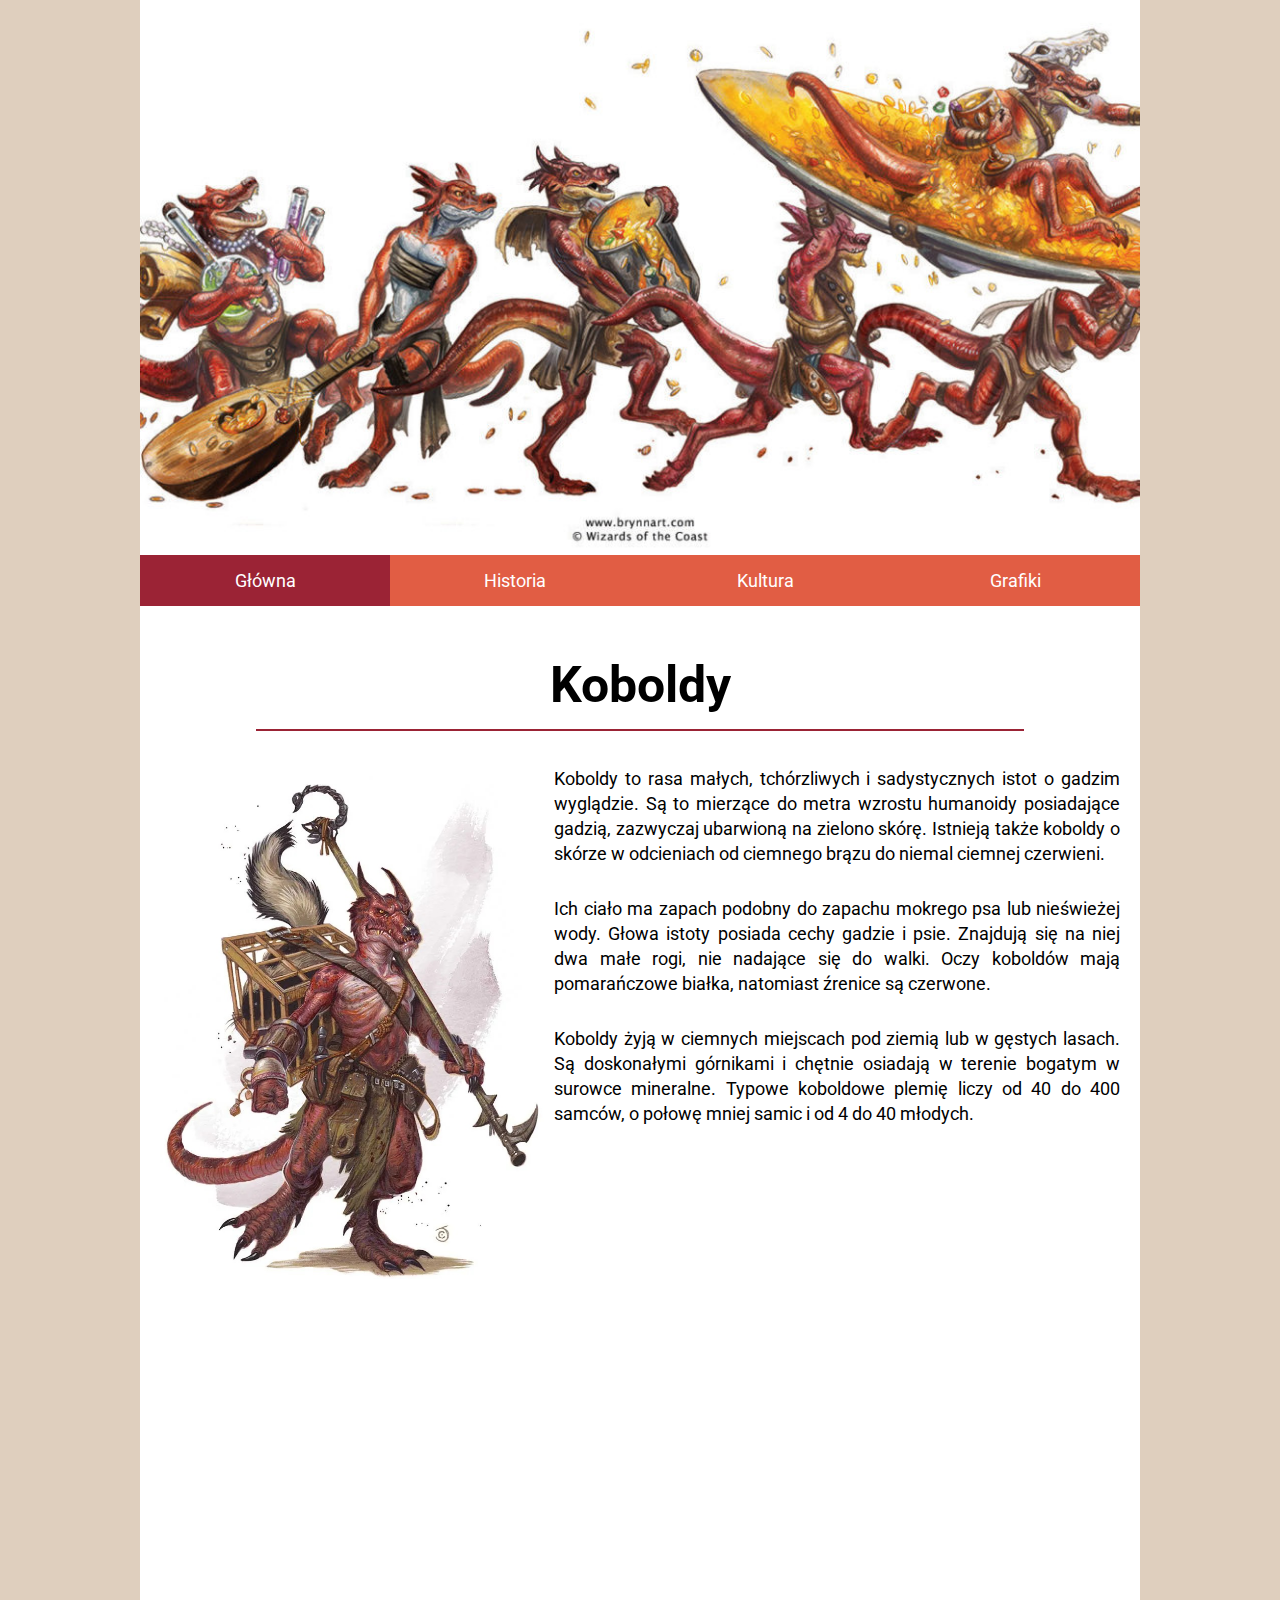
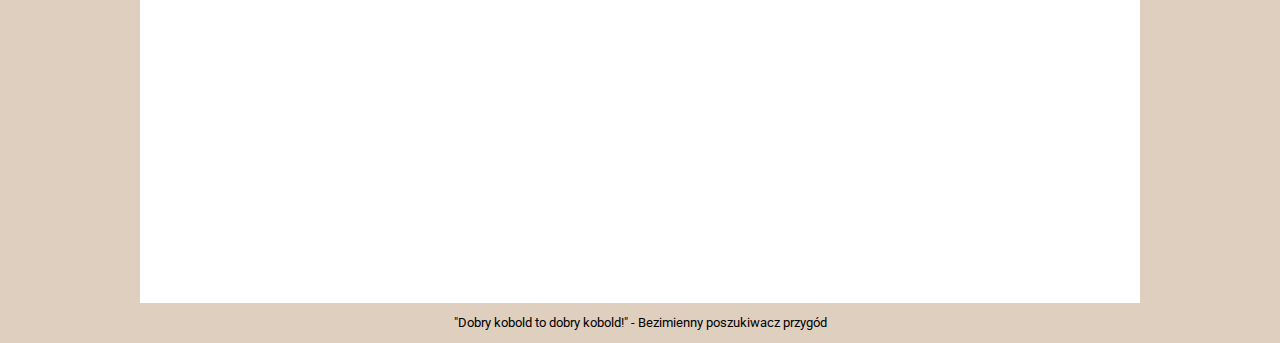
<file: index.html>
<!DOCTYPE html>
<html lang="pl">
    <head>
        <meta charset="UTF-8">
        <meta name="viewpoint" content="width=device-width, initial-scale=1.0">
        <title>Koboldy</title>
        <link rel="preconnect" href="https://fonts.googleapis.com">
        <link rel="preconnect" href="https://fonts.gstatic.com" crossorigin>
        <link href="https://fonts.googleapis.com/css2?family=Roboto:ital,wght@0,400;1,900&display=swap" rel="stylesheet">
        <link rel="icon" href="favicon.ico">
        <link rel="shortcut icon" href="favicon.ico" type="image">
        <link rel="stylesheet" href="style.css">
    </head>

    <body>
        <div id="main">
            <header>
                <img src="header.jpg" alt="koboldy - header"/>
            </header>

            <nav>
                <a class="menu active" href="index.html">Główna</a><a class="menu" 
                href="historia.html">Historia</a><a class="menu" 
                href="kultura.html">Kultura</a><a class="menu" 
                href="grafiki.html">Grafiki</a>
                
            </nav>

            <section>
                <article>
                    <h1>Koboldy</h1>
                    <p><img class="left" src="kobold.jpg" alt="kobold"/>Koboldy to rasa małych, tchórzliwych i sadystycznych istot o gadzim wyglądzie. 
                        Są to mierzące do metra wzrostu humanoidy posiadające gadzią, zazwyczaj ubarwioną na zielono skórę. 
                        Istnieją także koboldy o skórze w odcieniach od ciemnego brązu do niemal ciemnej czerwieni.</p>
                    <p>Ich ciało ma zapach podobny do zapachu mokrego psa lub nieświeżej wody. 
                        Głowa istoty posiada cechy gadzie i psie. Znajdują się na niej dwa małe rogi, nie nadające się do walki. 
                        Oczy koboldów mają pomarańczowe białka, natomiast źrenice są czerwone.</p>
                    <p>Koboldy żyją w ciemnych miejscach pod ziemią lub w gęstych lasach. 
                        Są doskonałymi górnikami i chętnie osiadają w terenie bogatym w surowce mineralne. 
                        Typowe koboldowe plemię liczy od 40 do 400 samców, o połowę mniej samic i od 4 do 40 młodych.</p>
                </article>
                
                <iframe width="1000" height="600" src="https://www.youtube.com/embed/fS5lRZRC0B0" title="YouTube video player" frameborder="0" allow="accelerometer; autoplay; clipboard-write; encrypted-media; gyroscope; picture-in-picture" allowfullscreen></iframe>

            </section>

            <footer>"Dobry kobold to dobry kobold!" - Bezimienny poszukiwacz przygód</footer>

        </div>
    </body>
</html>
</file>
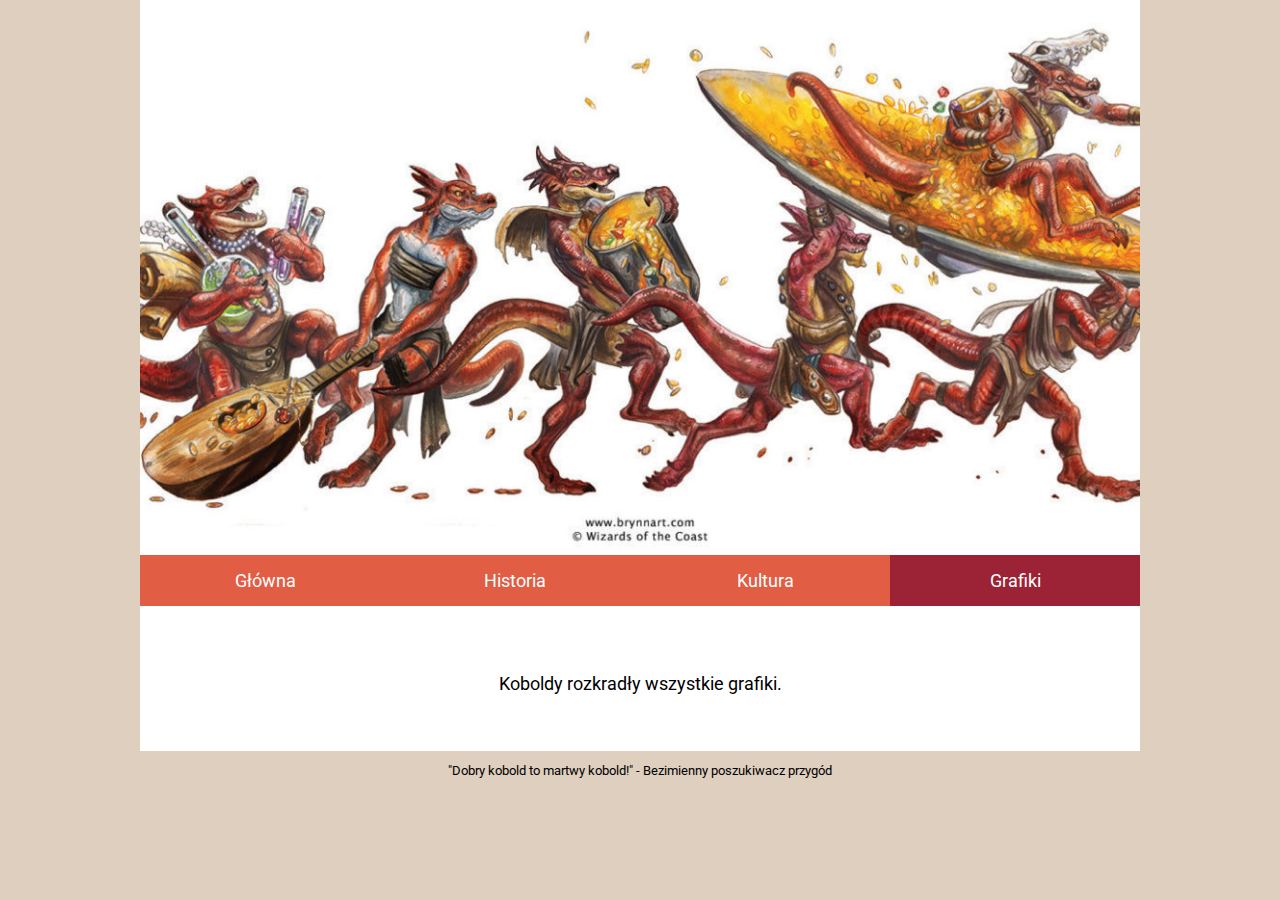
<file: grafiki.html>
<!DOCTYPE html>
<html lang="pl">
    <head>
        <meta charset="UTF-8">
        <meta name="viewpoint" content="width=device-width, initial-scale=1.0">
        <title>Koboldy</title>
        <link rel="preconnect" href="https://fonts.googleapis.com">
        <link rel="preconnect" href="https://fonts.gstatic.com" crossorigin>
        <link href="https://fonts.googleapis.com/css2?family=Roboto:ital,wght@0,400;1,900&display=swap" rel="stylesheet">
        <link rel="icon" href="favicon.ico">
        <link rel="shortcut icon" href="favicon.ico" type="image">
        <link rel="stylesheet" href="style.css">
    </head>

    <body>
        <div id="main">
            <header>
                <img src="header.jpg" alt="koboldy - header"/>
            </header>

            <nav>
                <a class="menu" href="index.html">Główna</a><a class="menu" 
                href="historia.html">Historia</a><a class="menu" 
                href="kultura.html">Kultura</a><a class="menu active" 
                href="grafiki.html">Grafiki</a>
                
            </nav>

            <section>
                <article>
                    <p class="inne">Koboldy rozkradły wszystkie grafiki.</p>
                </article>               

            </section>

            <footer>"Dobry kobold to martwy kobold!" - Bezimienny poszukiwacz przygód</footer>

        </div>
    </body>
</html>
</file>
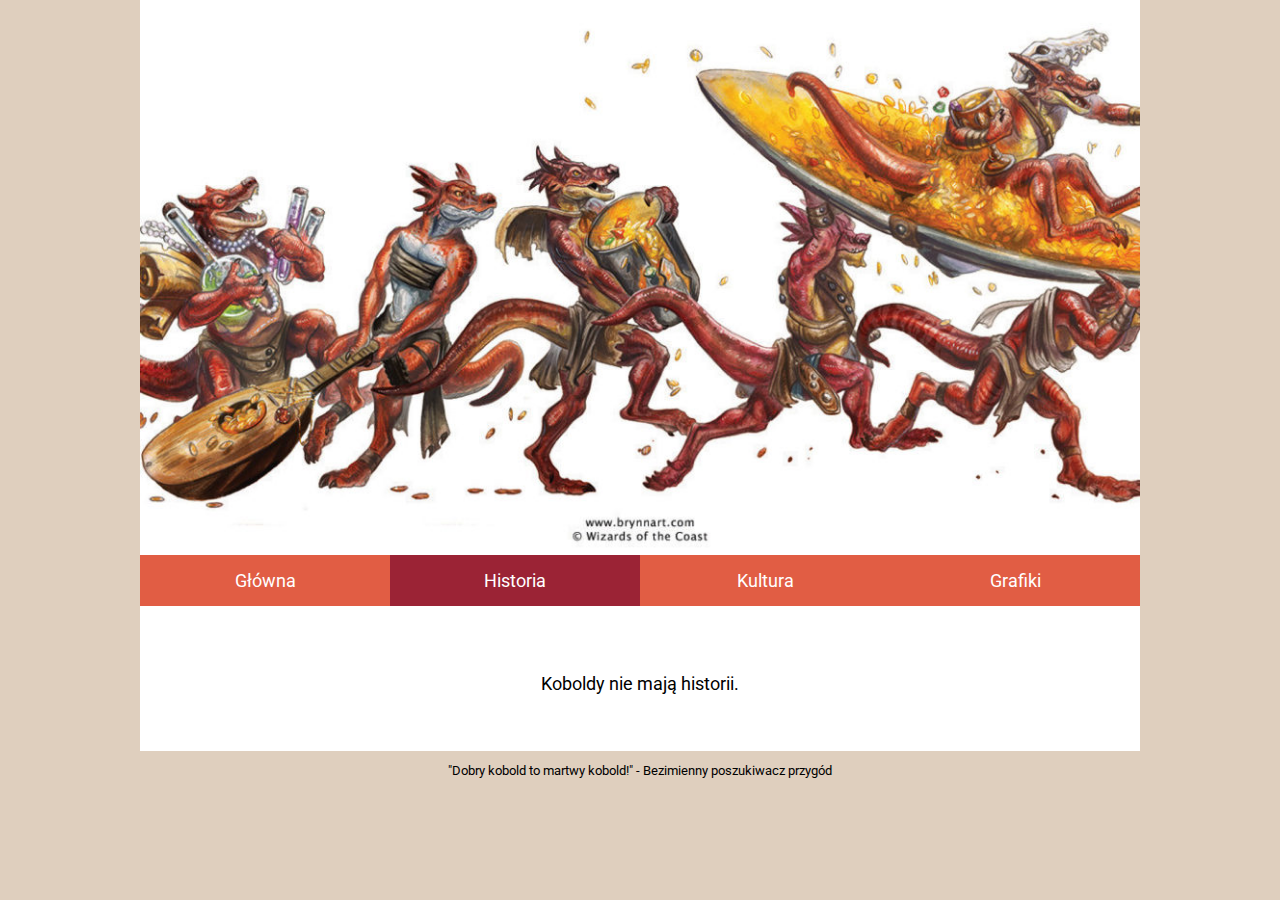
<file: historia.html>
<!DOCTYPE html>
<html lang="pl">
    <head>
        <meta charset="UTF-8">
        <meta name="viewpoint" content="width=device-width, initial-scale=1.0">
        <title>Koboldy</title>
        <link rel="preconnect" href="https://fonts.googleapis.com">
        <link rel="preconnect" href="https://fonts.gstatic.com" crossorigin>
        <link href="https://fonts.googleapis.com/css2?family=Roboto:ital,wght@0,400;1,900&display=swap" rel="stylesheet">
        <link rel="icon" href="favicon.ico">
        <link rel="shortcut icon" href="favicon.ico" type="image">
        <link rel="stylesheet" href="style.css">
    </head>

    <body>
        <div id="main">
            <header>
                <img src="header.jpg" alt="koboldy - header"/>
            </header>

            <nav>
                <a class="menu" href="index.html">Główna</a><a class="menu active" 
                href="historia.html">Historia</a><a class="menu" 
                href="kultura.html">Kultura</a><a class="menu" 
                href="grafiki.html">Grafiki</a>
                
            </nav>

            <section>
                <article>
                    <p class="inne">Koboldy nie mają historii.</p>
                </article>               

            </section>

            <footer>"Dobry kobold to martwy kobold!" - Bezimienny poszukiwacz przygód</footer>

        </div>
    </body>
</html>
</file>
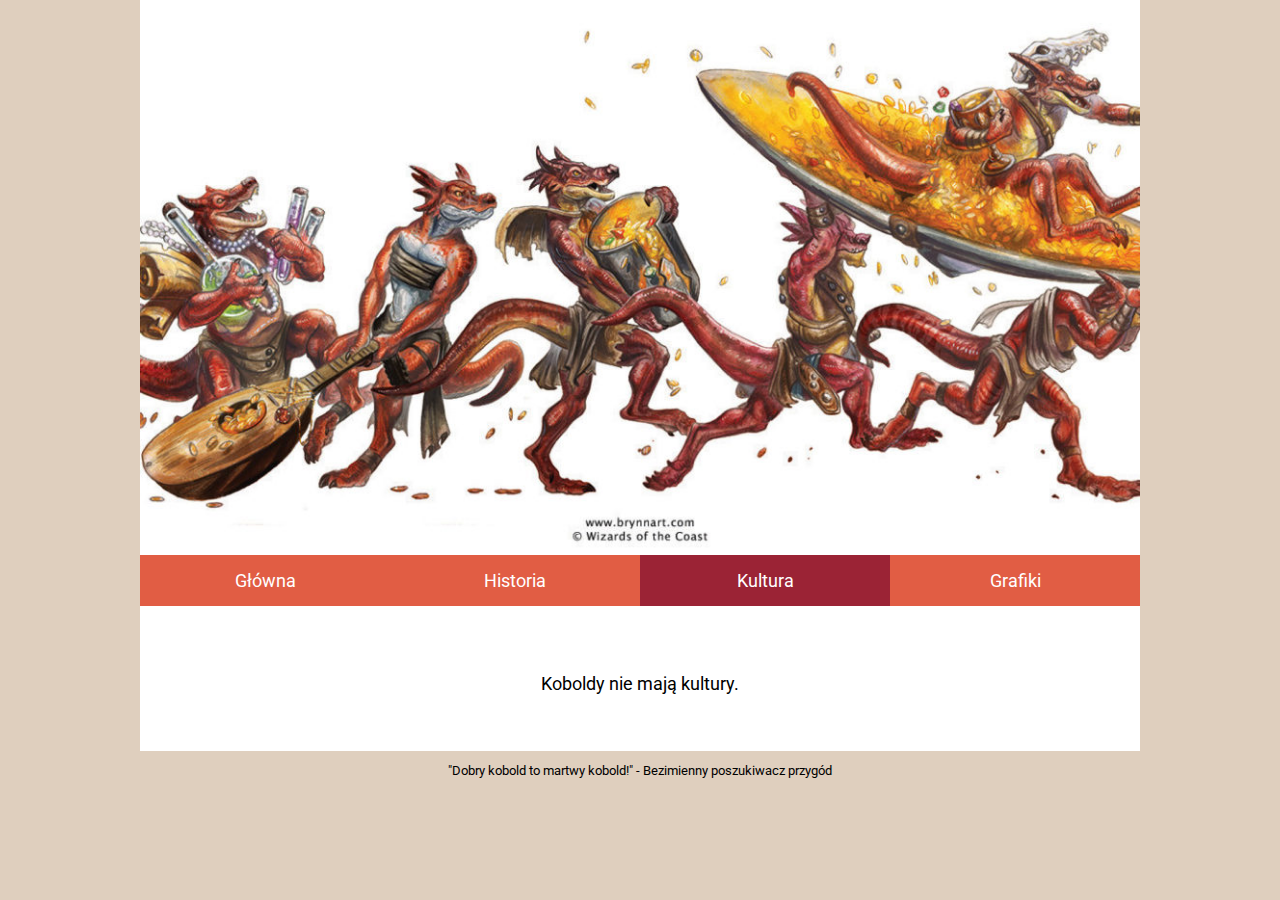
<file: kultura.html>
<!DOCTYPE html>
<html lang="pl">
    <head>
        <meta charset="UTF-8">
        <meta name="viewpoint" content="width=device-width, initial-scale=1.0">
        <title>Koboldy</title>
        <link rel="preconnect" href="https://fonts.googleapis.com">
        <link rel="preconnect" href="https://fonts.gstatic.com" crossorigin>
        <link href="https://fonts.googleapis.com/css2?family=Roboto:ital,wght@0,400;1,900&display=swap" rel="stylesheet">
        <link rel="icon" href="favicon.ico">
        <link rel="shortcut icon" href="favicon.ico" type="image">
        <link rel="stylesheet" href="style.css">
    </head>

    <body>
        <div id="main">
            <header>
                <img src="header.jpg" alt="koboldy - header"/>
            </header>

            <nav>
                <a class="menu" href="index.html">Główna</a><a class="menu" 
                href="historia.html">Historia</a><a class="menu active" 
                href="kultura.html">Kultura</a><a class="menu" 
                href="grafiki.html">Grafiki</a>
                
            </nav>

            <section>
                <article>
                    <p class="inne">Koboldy nie mają kultury.</p>
                </article>               

            </section>

            <footer>"Dobry kobold to martwy kobold!" - Bezimienny poszukiwacz przygód</footer>

        </div>
    </body>
</html>
</file>
<file: style.css>
* {
    margin: 0;
    padding: 0;
    font-family: 'Roboto', sans-serif;
    box-sizing: border-box;
}

body {
    background-color: #DFCFBE;
}

#main {
    max-width: 1000px;
    margin: 0 auto;
    background-color: white;
}

header img {
    width: 100%;
    display: block;
}

nav {
    background-color: #E15D44;
}

a.menu {
    
    display: inline-block;
    box-sizing: border-box;
    width: 25%;
    padding: 15px 30px;
    color: white;
    text-decoration: none;
    text-align: center;
    font-size: 18px;
    -webkit-transition: all 1s ease;
    transition: all 1s ease;
}

a.menu:hover {
    background-color: #9B2335;
}

.active {
    background-color: #9B2335;
}

@media (max-width:800px) {
    a.menu {
        width: 50%;
    }
}

@media (max-width:500px) {
    a.menu {
        width: 100%;
    }
}

article {
    margin-top: 30px;
    margin-bottom: 20px;
    padding: 20px;
}

article h1 {
    font-size: 50px;
    text-align: center;
    margin: 0 10% 20px 10%;
    padding-bottom: 15px;
    border-bottom: 2px solid #9B2335;
}

img.left {
    float: left;
    margin: 10px 10px 10px 0px;
    width: 40%;
}

article p {
    text-align: justify;
    line-height: 25px;
    font-size: 18px;
    padding: 15px 0;
}

p.inne {
    text-align: center;
}

iframe {
    width: 100%;
}

footer {
    height: 40px;
    background-color: #DFCFBE;
    line-height: 40px;
    text-align: center;
    margin-top: 10px;
    font-size: 13px;
}
</file>
